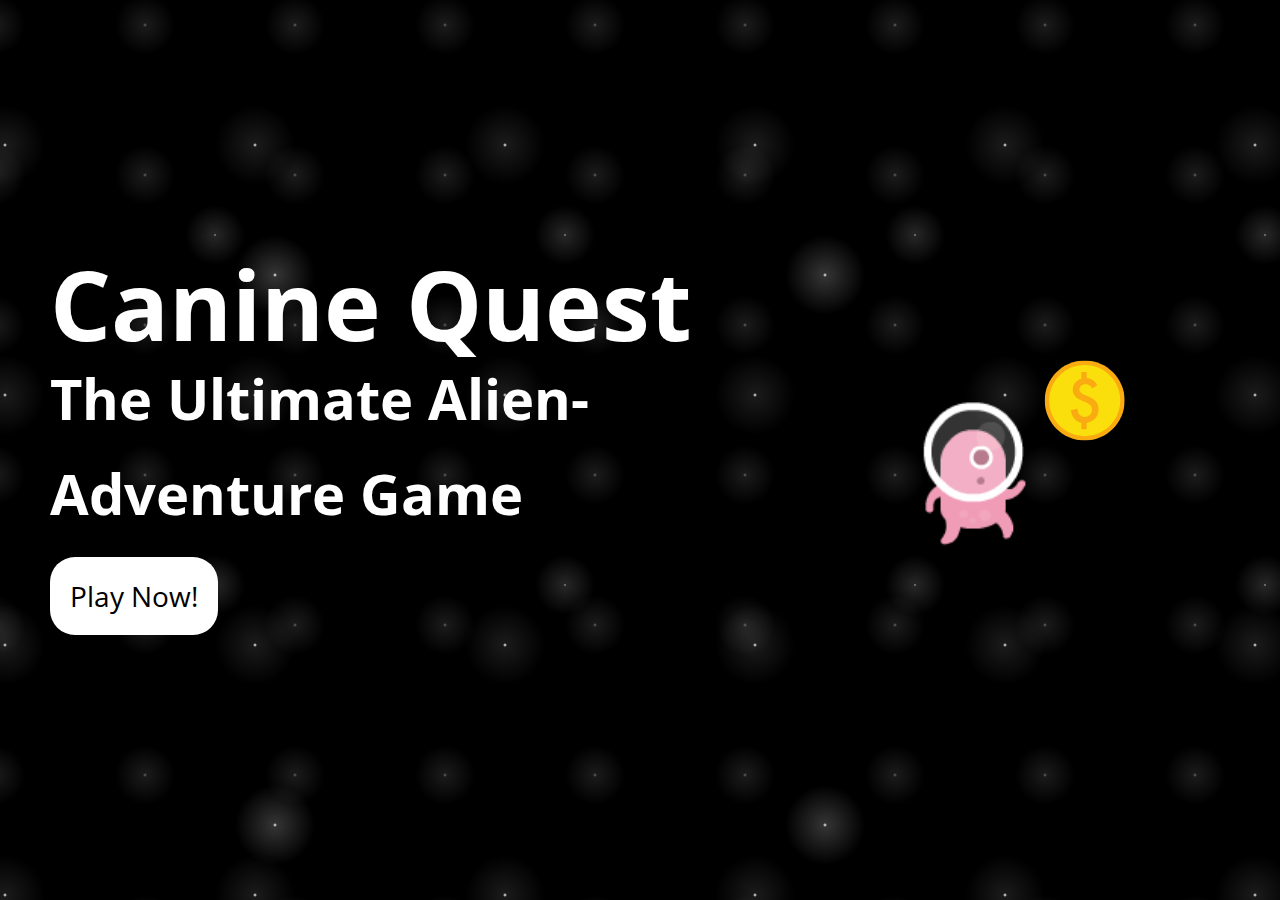
<file: index.html>
<!DOCTYPE html>
<html>
  <head>
    <meta charset="utf-8">
    <meta name="viewport" content="width=device-width">
    <title>Canine Quest</title>
    <link href="style.css" rel="stylesheet" type="text/css" />
  </head>
  <body>
    <div class="container">
      <div class="title">
        <h1>Canine Quest</h1>
        <h3>The Ultimate Alien-Adventure Game</h3>
        <a href="load.html" class="start">Play Now!</a>
      </div>
      <img src="2.svg">
    </div>
  </body>
</html>
</file>
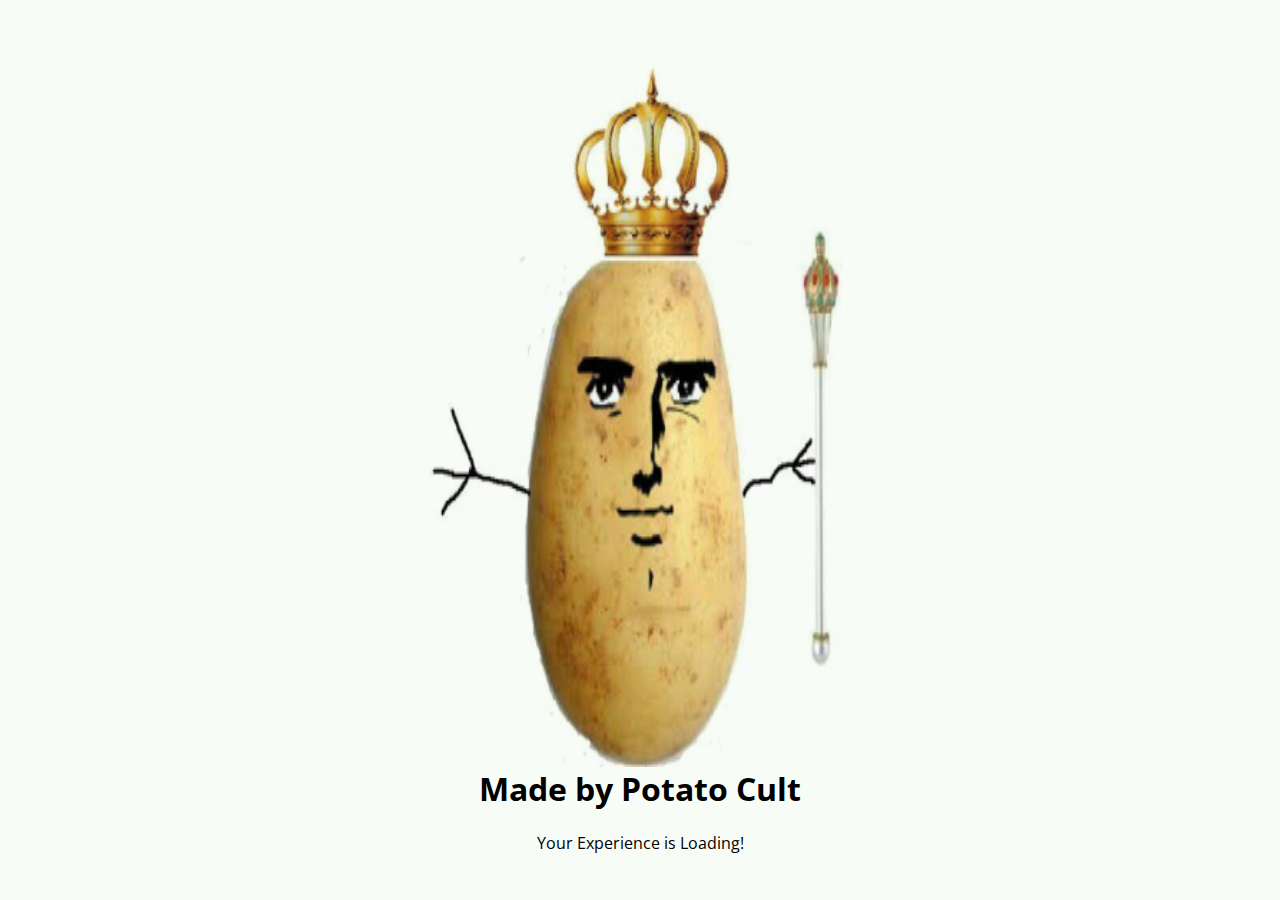
<file: load.html>
<!DOCTYPE html>
<html>
  <head>
    <meta charset="utf-8">
    <meta name="viewport" content="width=device-width">
    <title>Canine Quest</title>
    <link href="style2.css" rel="stylesheet" type="text/css" />
  </head>
  <body>
    <div class="row">
      <img src="1.png">
      <h1>Made by Potato Cult</h1>
      <br>
      <p>Your Experience is Loading!</p>
    </div>
    <script>
      setTimeout(() => {
        console.log('1 second finished!')
        location.assign ("https://Canine-Quest.baldypotato21.repl.co");
      }, 5000);
      // How long do you want the delay to be (in milliseconds)? 
    </script>
  </body>
</html>
</file>
<file: style.css>
@import url('https://fonts.googleapis.com/css2?family=Noto+Sans+Display:wght@100&family=Open+Sans:wght@300&display=swap');
*{
  margin: 0;
  padding: 0;
  font-family: 'Noto Sans Display', sans-serif;
  font-family: 'Open Sans', sans-serif;
}
body, html{
  width: 100%;
  height: 100%;
}
img{
  width: 500px;
  height: 500px;
}
body{
  background-color:black;
background-image:
radial-gradient(white, rgba(255,255,255,.2) 2px, transparent 40px),
radial-gradient(white, rgba(255,255,255,.15) 1px, transparent 30px),
radial-gradient(white, rgba(255,255,255,.1) 2px, transparent 40px),
radial-gradient(rgba(255,255,255,.4), rgba(255,255,255,.1) 2px, transparent 30px);
background-size: 550px 550px, 350px 350px, 250px 250px, 150px 150px;
background-position: 0 0, 40px 60px, 130px 270px, 70px 100px;
}
.container{
  width: 100%;
  height: 100%;
  display: flex;
  flex-direction: row;
  align-items: center;
  justify-content: center;
}
img{
  animation: float 6s ease-in-out infinite;
}
.title{
  padding: 50px;
  border-radius: 25px;
  text-align: left;
  font-size: 3rem;
  color: white;
  line-height: 95px;
}
.logo{
  width: 150px;
  height: 150px;
}
.start{
  padding: 20px;
  background-color: white;
  color: black;
  font-size: 1.75rem;
  text-decoration: none;
  border-radius: 25px;
}
@keyframes float {
	0% {
		transform: translatey(0px);
	}
	50% {
		transform: translatey(-10px);
	}
	100% {
		transform: translatey(0px);
	}
}
@media only screen and (max-width: 700px) {
  .container {
    display: flex;
    flex-direction: column;
    text-align: center;
    align-items: center;
    justify-content: center;
  }
  .title{
    text-align: center;
    padding: 0;
    font-size: 2.5rem;
    line-height: auto;
  }
  body{
    height: 100vh;
  }
  img{
    display: none;
  }
}
.row{
  width: 100%;
  height: 100%;
  display: flex;
  flex-direction: column;
  align-items: center;
  justify-content: center;
}
</file>
<file: style2.css>
@import url('https://fonts.googleapis.com/css2?family=Noto+Sans+Display:wght@100&family=Open+Sans:wght@300&display=swap');
*{
  margin: 0;
  padding: 0;
  font-family: 'Noto Sans Display', sans-serif;
  font-family: 'Open Sans', sans-serif;
}
body, html{
  width: 100%;
  height: 100%;
}
body{
background: #f7fcf6;
}
.container{
  width: 100%;
  height: 100%;
  display: flex;
  flex-direction: row;
  align-items: center;
  justify-content: center;
}
img{
  width: 35%;
  height: 80%;
  animation: float 6s ease-in-out infinite;
}
.title{
  padding: 50px;
  border-radius: 25px;
  text-align: left;
  font-size: 3rem;
  color: white;
  line-height: 95px;
}
.logo{
  width: 150px;
  height: 150px;
}
.start{
  padding: 20px;
  background-color: white;
  color: black;
  font-size: 1.75rem;
  text-decoration: none;
  border-radius: 25px;
}
@keyframes float {
	0% {
		transform: translatey(0px);
	}
	50% {
		transform: translatey(-10px);
	}
	100% {
		transform: translatey(0px);
	}
}
@media only screen and (max-width: 700px) {
  .container {
    display: flex;
    flex-direction: column;
    text-align: center;
    align-items: center;
    justify-content: center;
  }
  .title{
    text-align: center;
    padding: 0;
    font-size: 2.5rem;
    line-height: auto;
  }
  body{
    height: 100vh;
  }
  img{
    display: none;
  }
}
.row{
  width: 100%;
  height: 100%;
  display: flex;
  flex-direction: column;
  align-items: center;
  justify-content: center;
}
</file>
